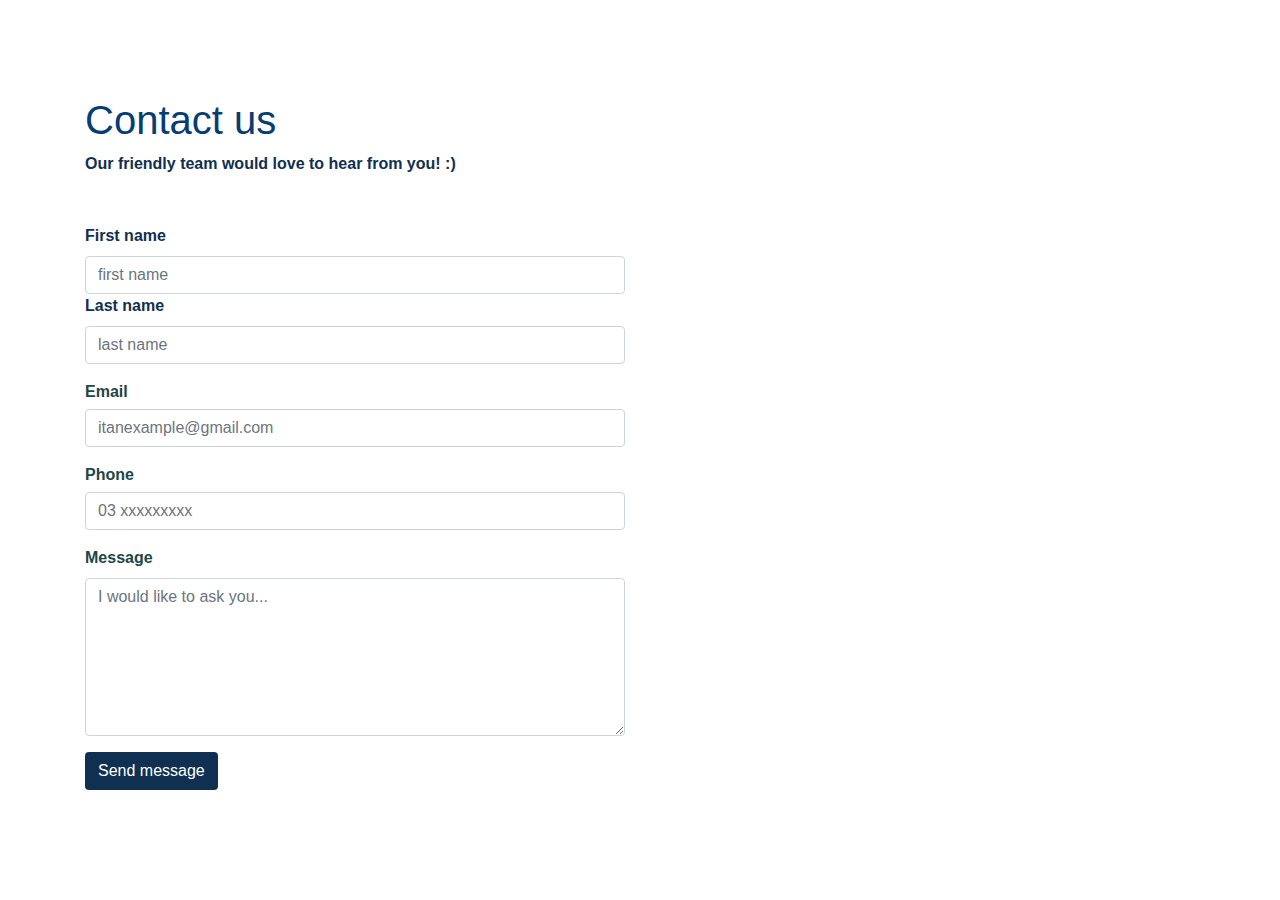
<file: techon_html/xyz-main/techon/contact.html>
<!DOCTYPE html>
<html lang="en">
<head>
    <meta charset="UTF-8">
    <meta http-equiv="X-UA-Compatible" content="IE=edge">
    <meta name="viewport" content="width=device-width, initial-scale=1.0">
    <title>contact</title>
<link rel="stylesheet" href="assets/css/bootstrap.min.css">
<link rel="stylesheet" href="assets/css/contact.css">
<script src="assets/jquery-3.6.3.min.js"></script>
<script src="assets/js/contact.js"></script>
</head>
<body>
    

<div class="container">
<div class="row">

 <div class="col-lg-6 col-md mt-5">
 <h1 class="h1 pt-5 h_yel">Contact us</h1>
 <p class="p_green">Our friendly team would love to hear from you! :)</p>
 <div class="mt-5">
    <label for="" style=" color:rgb(16, 48, 81)"><b>First name</b></label>
    <input type="text" id="f_name" placeholder="first name" class="form-control">
    <span id="alert_fnam"></span>
</div>
<div class="form-group">
    <label for="" style=" color:rgb(16, 48, 81)"><b>Last name</b></label>
    <input type="text" id="l_name" placeholder="last name" class="form-control">
    <span id="alert_lnam"></span>
</div>

  <div class="form-group mt-3">
    <label for="" class="h6" style=" color:rgb(30, 70, 70)"><b>Email</b></label>
    <input  class="form-control" placeholder="itanexample@gmail.com" id="get_email" />
    <span id="alert_em"></span>
  </div>

  <div class="form-group mt-3">
    <label for="" class="h6" style=" color:rgb(30, 70, 70)"><b>Phone</b></label>
    <input class="form-control" placeholder="03 xxxxxxxxx" id="phone" />
    <span id="alert_phone"></span>
  </div>
  <div class="form-group">
    <label for="" style=" color:rgb(30, 70, 70)"><b>Message</b></label>
    <textarea name="" id="mess" cols="30" rows="6" class="form-control" placeholder="I would like to ask you..."></textarea>
    <span id="alert_mes"></span>
</div>
<button class="btn butt" onclick="submit()">Send message</button>
</div>
<div class="col-lg-6 col-md p-lg-5 mt-5 p-sm-5 m-sm-0 map"><iframe class="pl-lg-5 pt-md-5 p-sm-0" src="https://www.google.com/maps/embed?pb=!1m18!1m12!1m3!1d1835.179581948966!2d72.5881675581675!3d23.083944463680062!2m3!1f0!2f0!3f0!3m2!1i1024!2i768!4f13.1!3m3!1m2!1s0x395e838e686abc45%3A0x6b6c62d0f2f10117!2sBAKER&#39;S%20BITE!5e0!3m2!1sen!2s!4v1672241526104!5m2!1sen!2s"
  width="120%" style="border:0;" allowfullscreen="" loading="lazy" referrerpolicy=""></iframe>
</div>
</div>
</div>

</body>
</html>
</file>
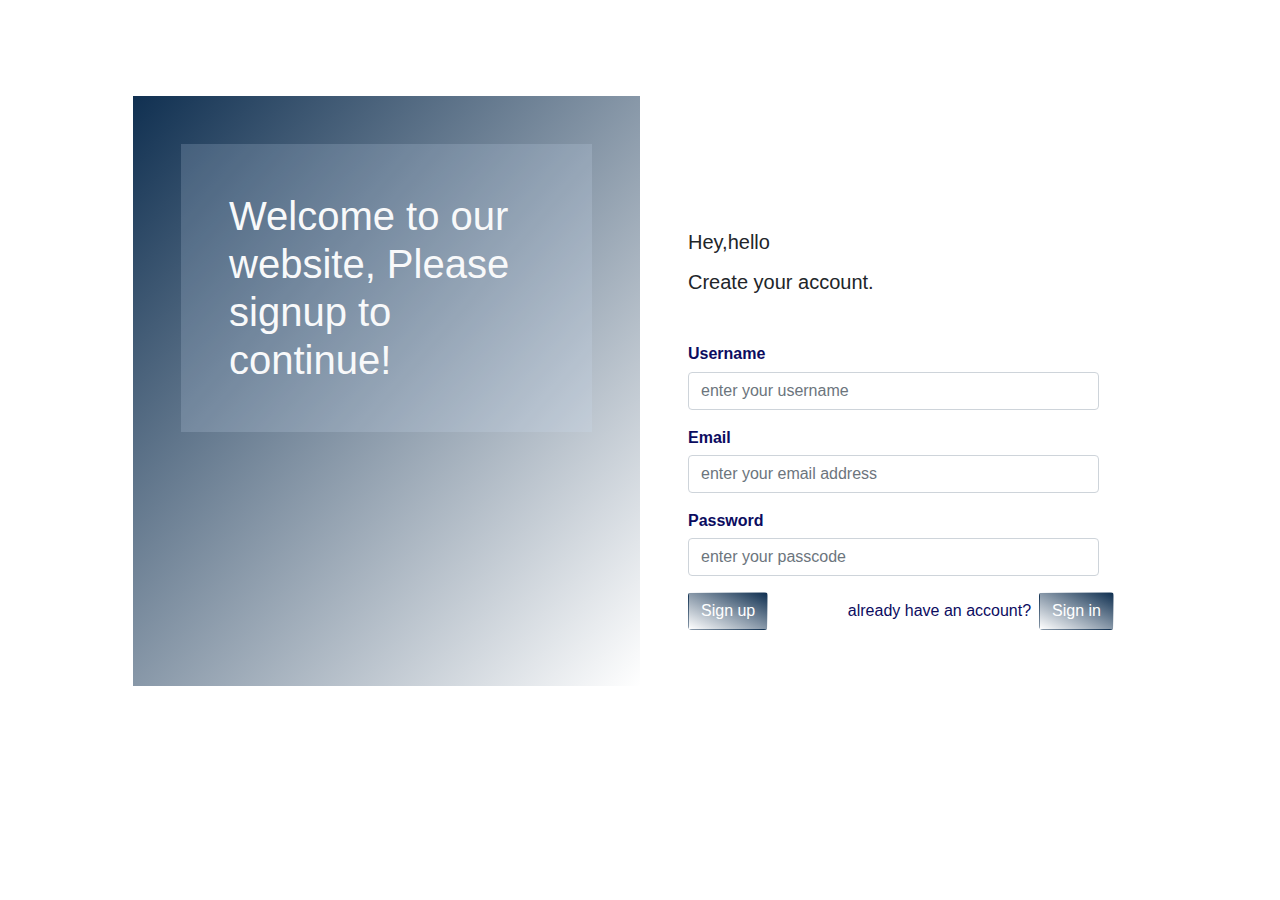
<file: techon_html/xyz-main/techon/login.html>
<!DOCTYPE html>
<html lang="en">
  <head>
    <meta charset="UTF-8" />
    <meta http-equiv="X-UA-Compatible" content="IE=edge" />
    <meta name="viewport" content="width=device-width, initial-scale=1.0" />
    <title>Document</title>
   <link rel="stylesheet" href="assets/css/bootstrap.min.css">
   <link rel="stylesheet" href="assets/css/login.css">
   <script src="assets/jquery-3.6.3.min.js"></script>
  <script src="assets/js/login.js"></script>
   
  </head>
  <body>
    <!-- login form -->
    <div class="container form_c">
      <div class="container">
        <div class="row mt-5 p-5">
          <div class="col-lg-6 col-md--6 col-sm-6 p-5 bg-white linear px-5">
            <!-- heading for login form -->
            <div class="text-centre h1 text-light side_hl p-5" id="side_hl">
              Good to see you again.
            </div>
            <!-- heading for signup form -->
            <div class="text-centre h1 text-light side_hs p-5" id="side_hs">
              Welcome to our website,
              Please  signup to continue!
            </div>




          </div>
          <div class="col-lg-6 col-md-6 col-sm-6 p-5 bg-white">
            <div id="signin_form">
              <div class="h2 text-center log"><b>Login</b></div>
              <div class="h5 mt-5">Hey,hello</div>
              <span class="info h6">enter the information you entered while registering.</span>

              <div class="form-group mt-3">
                <label for="" id="email_s" class="h6">Email</label>
                <input type="email" class="form-control"  placeholder="enter your email address" id="get_email" />
                <span id="alert_e"></span>
              </div>

              <div class="form-group mt-3">
                <label for="" id="pass" class="h6">Password</label>
                <input type="password" class="form-control"  placeholder="enter your passcode" id="get_pass" />
                <span id="alert_p"></span>
              </div>

              <div class="row">
                <div class="col-sm">
                  <button class="btn px-lg-5 px-lg-5 px-sm-1" id="login" onclick="for_login()">Log in</button>
                </div>
                <span class="info_ask h6 d-flex"><div class="mr-2">Don't have an account?</div>
                  <button class="btn" id="for_signup" onclick="sign_up()">Sign up</button></span>
              </div>
            </div>
            <!-- signin ended -->

            <!-- signup form starts -->
            <div id="signup_form">
              <div class="h2 text-center log"><b>Sign up</b></div>
              <div class="h5 mt-5">Hey,hello</div>
              <div class="h5 mt-3">Create your account.</div>

              <div class="form-group mt-5">
                <label for="" id="name" class="h6">Username</label>
                <input type="text" class="form-control" placeholder="enter your username" id="get_name" />
                <span id="alert_n"></span>
              </div>
              <div class="form-group mt-3">
                <label for="" id="email_s" class="h6">Email</label>
                <input type="email" class="form-control" placeholder="enter your email address" id="email_get" />
                <span id="alert_em"></span>
              </div>

              <div class="form-group mt-3">
                <label for="" id="pass" class="h6">Password</label>
                <input type="password" class="form-control" placeholder="enter your passcode" id="passcode" />
                <span id="alert_pas"></span>
              </div>

              <div class="row">
                <div class="col-sm">
                  <button class="btn" id="signup" onclick="for_signup()">Sign up</button>
                </div>
                <span class="info_ask h6 d-flex"><div class="mr-2">already have an account?</div>
                  <button class="btn" id="signin">Sign in</button></span>
                </div></div>
              </div>
              <!-- signup form end -->

          </div>
        </div>
      </div>
    </div>
    <!-- login form end -->
   
  </body>
</html>
</file>
<file: techon_html/xyz-main/techon/assets/css/contact.css>
*{
    margin: 0;
    padding: 0;
}
.butt{
    background-color:rgb(16, 48, 81);
    color: white;
}
.p_green{
   color:rgb(16, 48, 81);
   font-weight: bold;
}
.h_yel{
    color: rgb(7, 61, 115);
}
iframe{
    height: 75vh;
    filter: invert(0%);
}
</file>
<file: techon_html/xyz-main/techon/assets/css/login.css>
*{
    margin: 0;
    padding: 0;
}
:root{
    --d_blue: rgb(16, 48, 81);
    --white:white;
}
.linear{
background: linear-gradient(to right bottom,rgb(16, 48, 81),white);
}
#email_s{
color: rgb(12, 12, 95);
font-weight: bold;
}
.info{
font-size: 12px;
color: rgb(12, 12, 95);
}
#pass{
color: rgb(12, 12, 95);
font-weight: bold;
}
#login{
background: linear-gradient(to right bottom,rgb(16, 48, 81),white);
color:white;
}
.info_ask{
color: rgb(12, 12, 95); 
align-items: center;

}
#sign_up{
background: linear-gradient(to right bottom,rgb(16, 48, 81),white);
color:white;
}
.side_hl{
background-color: rgba(210, 227, 248, 0.185);
display: none;
}

.log{
background-image: linear-gradient(45deg, rgb(16, 48, 81), white,78%);
-webkit-background-clip: text;
-webkit-text-fill-color: transparent; 
    

}
#sub_email{
    border: none;
    border-radius: 30px 30px;
    background-color:rgba(233, 226, 226, 0.438);
    max-width:fit-content!important;
}
#signin_form{
    display: none;
}
#for_signup{
    background: linear-gradient(to right bottom,rgb(16, 48, 81),white);
color:white;
}
#signup{
    background: linear-gradient(to left bottom,rgb(16, 48, 81),white);
color:white;
}
#name{
    color: rgb(12, 12, 95);
font-weight: bold;
}
#signin{
    background: linear-gradient(to left bottom,rgb(16, 48, 81),white);
color:white;
}
.side_hs{
    background-color: rgba(210, 227, 248, 0.185);
}
</file>
